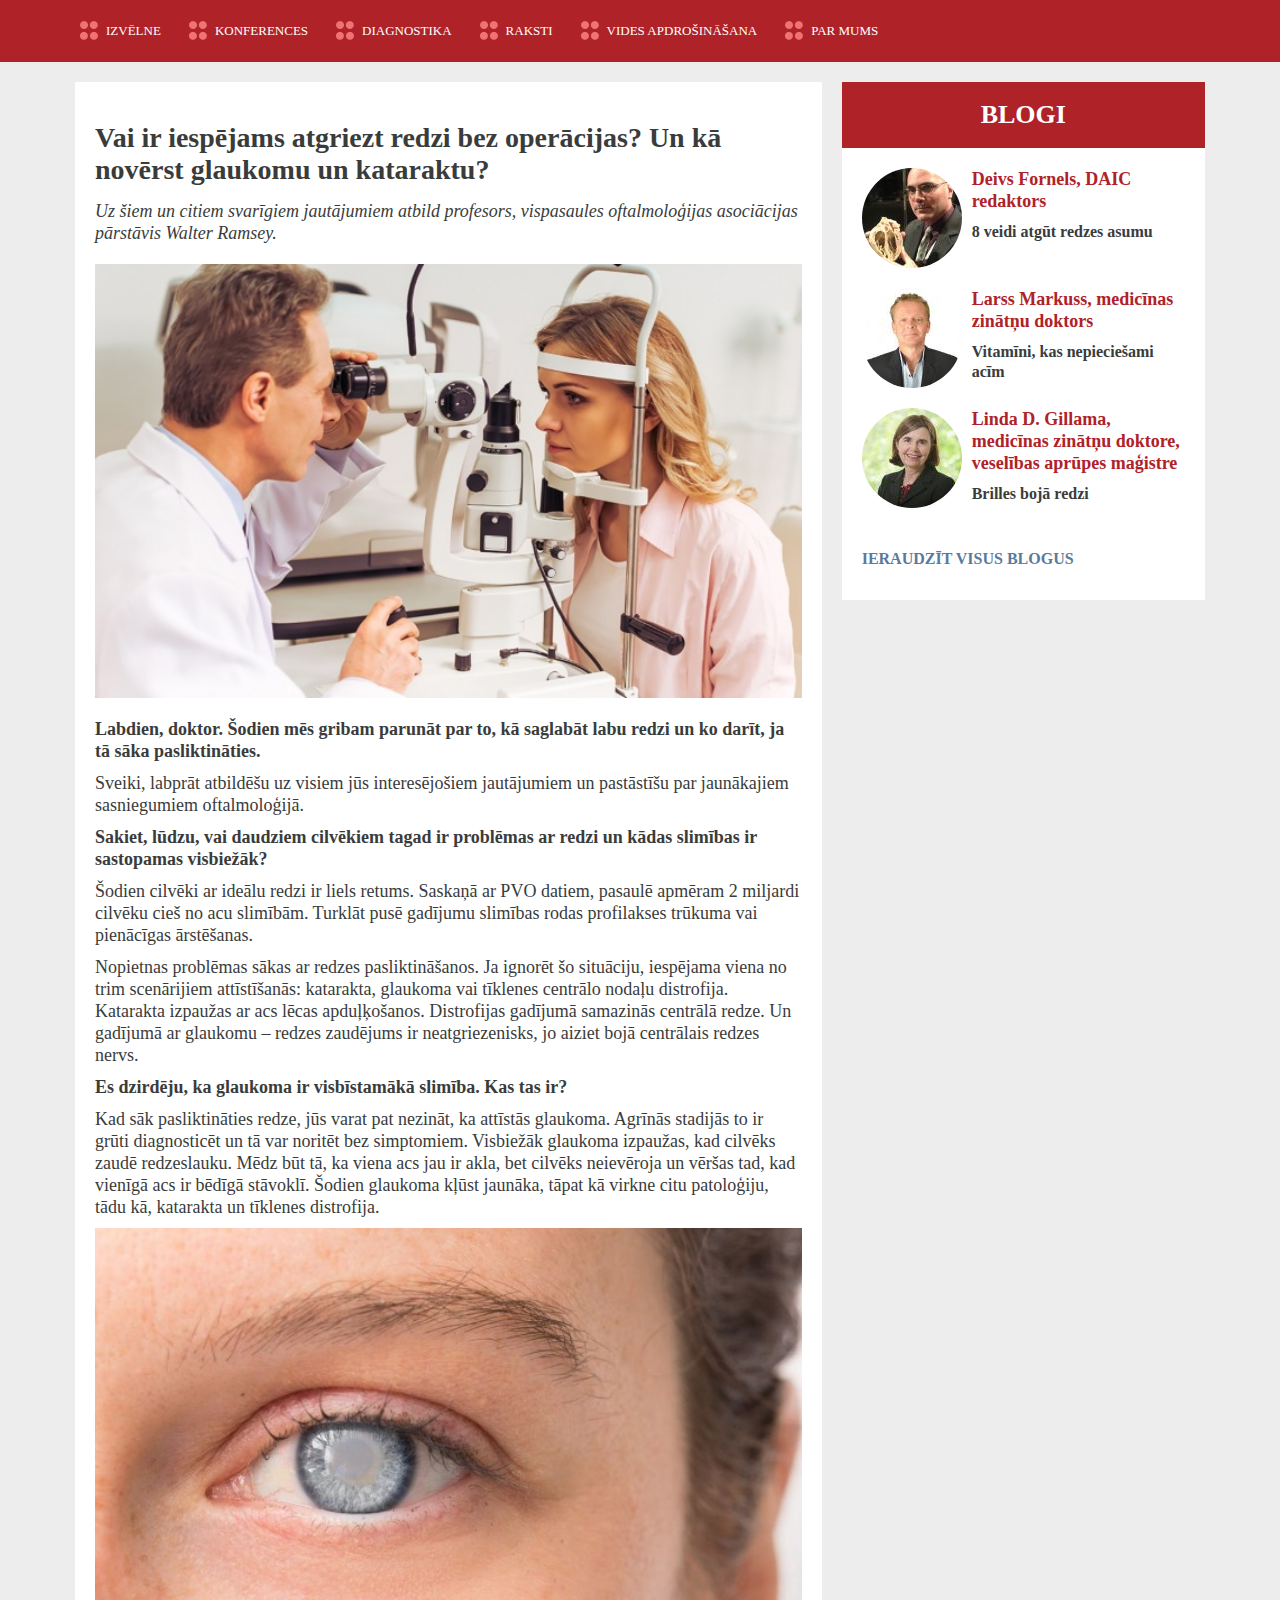
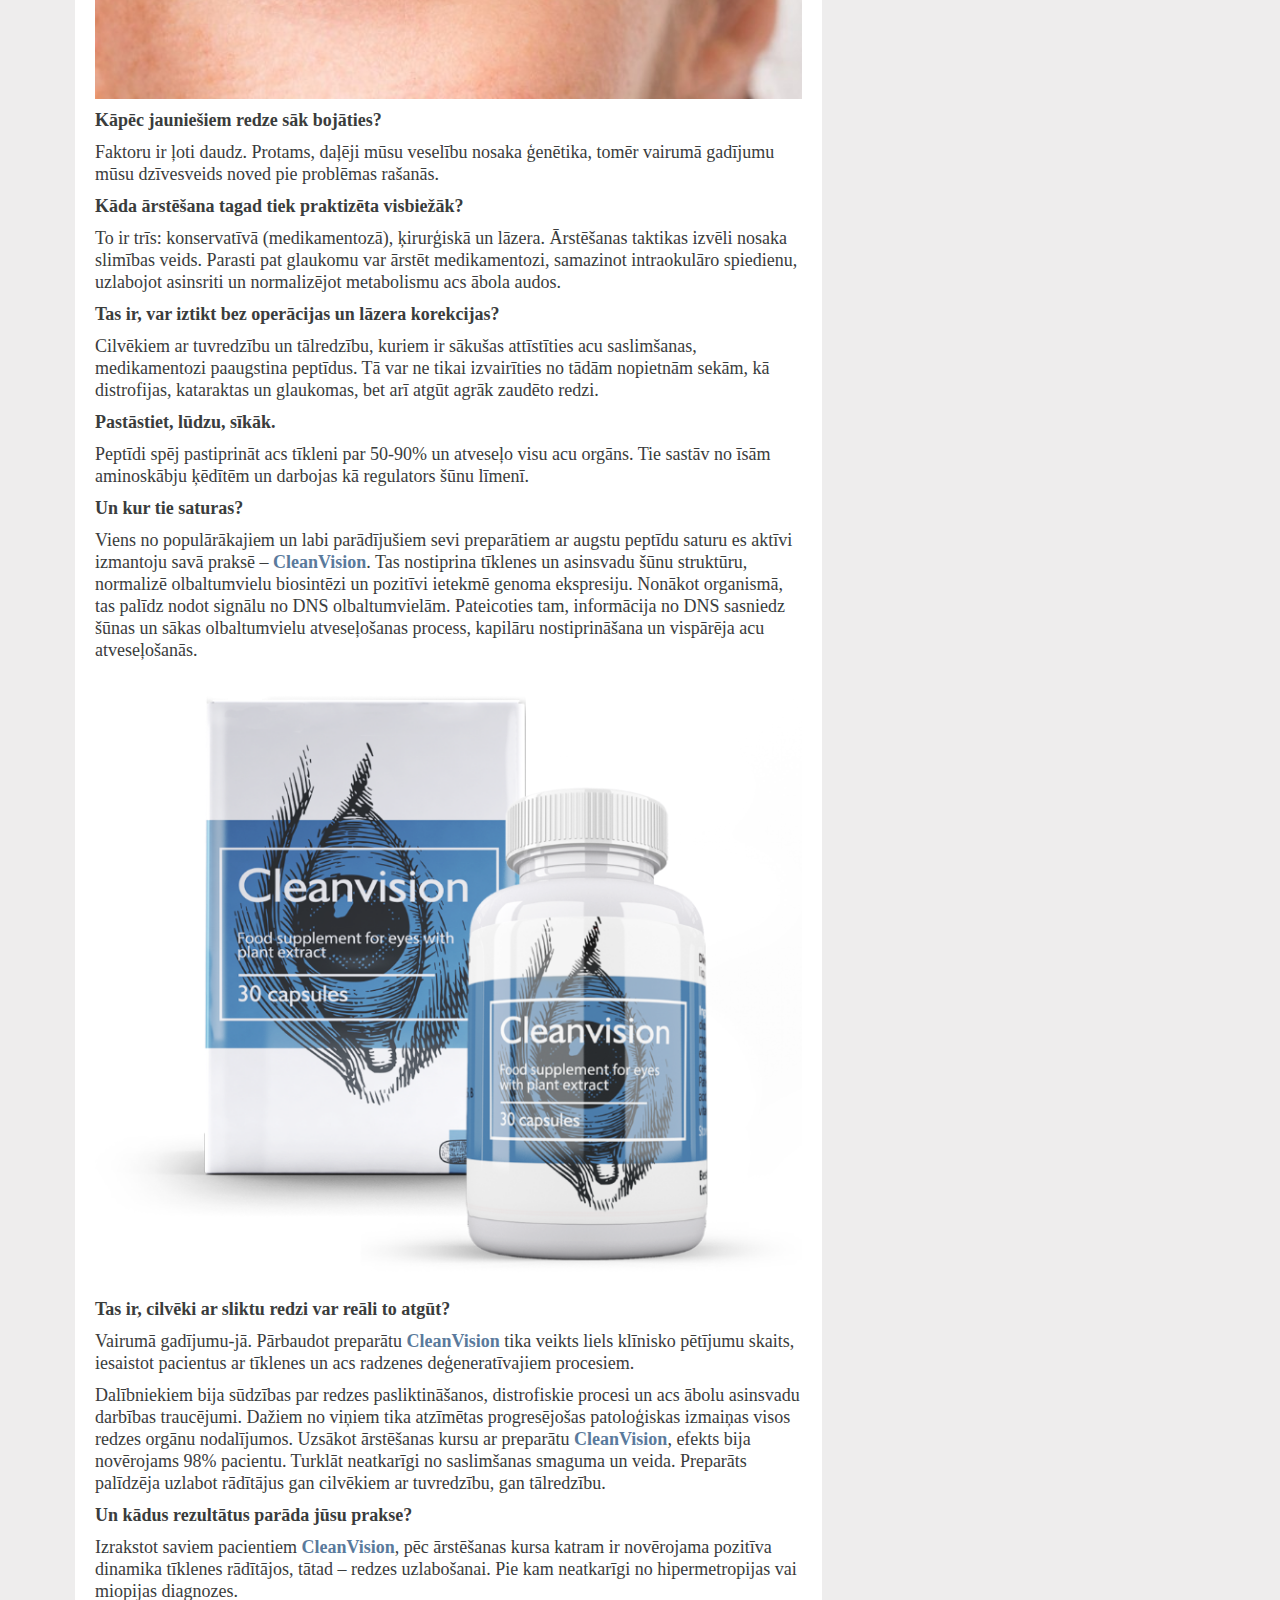
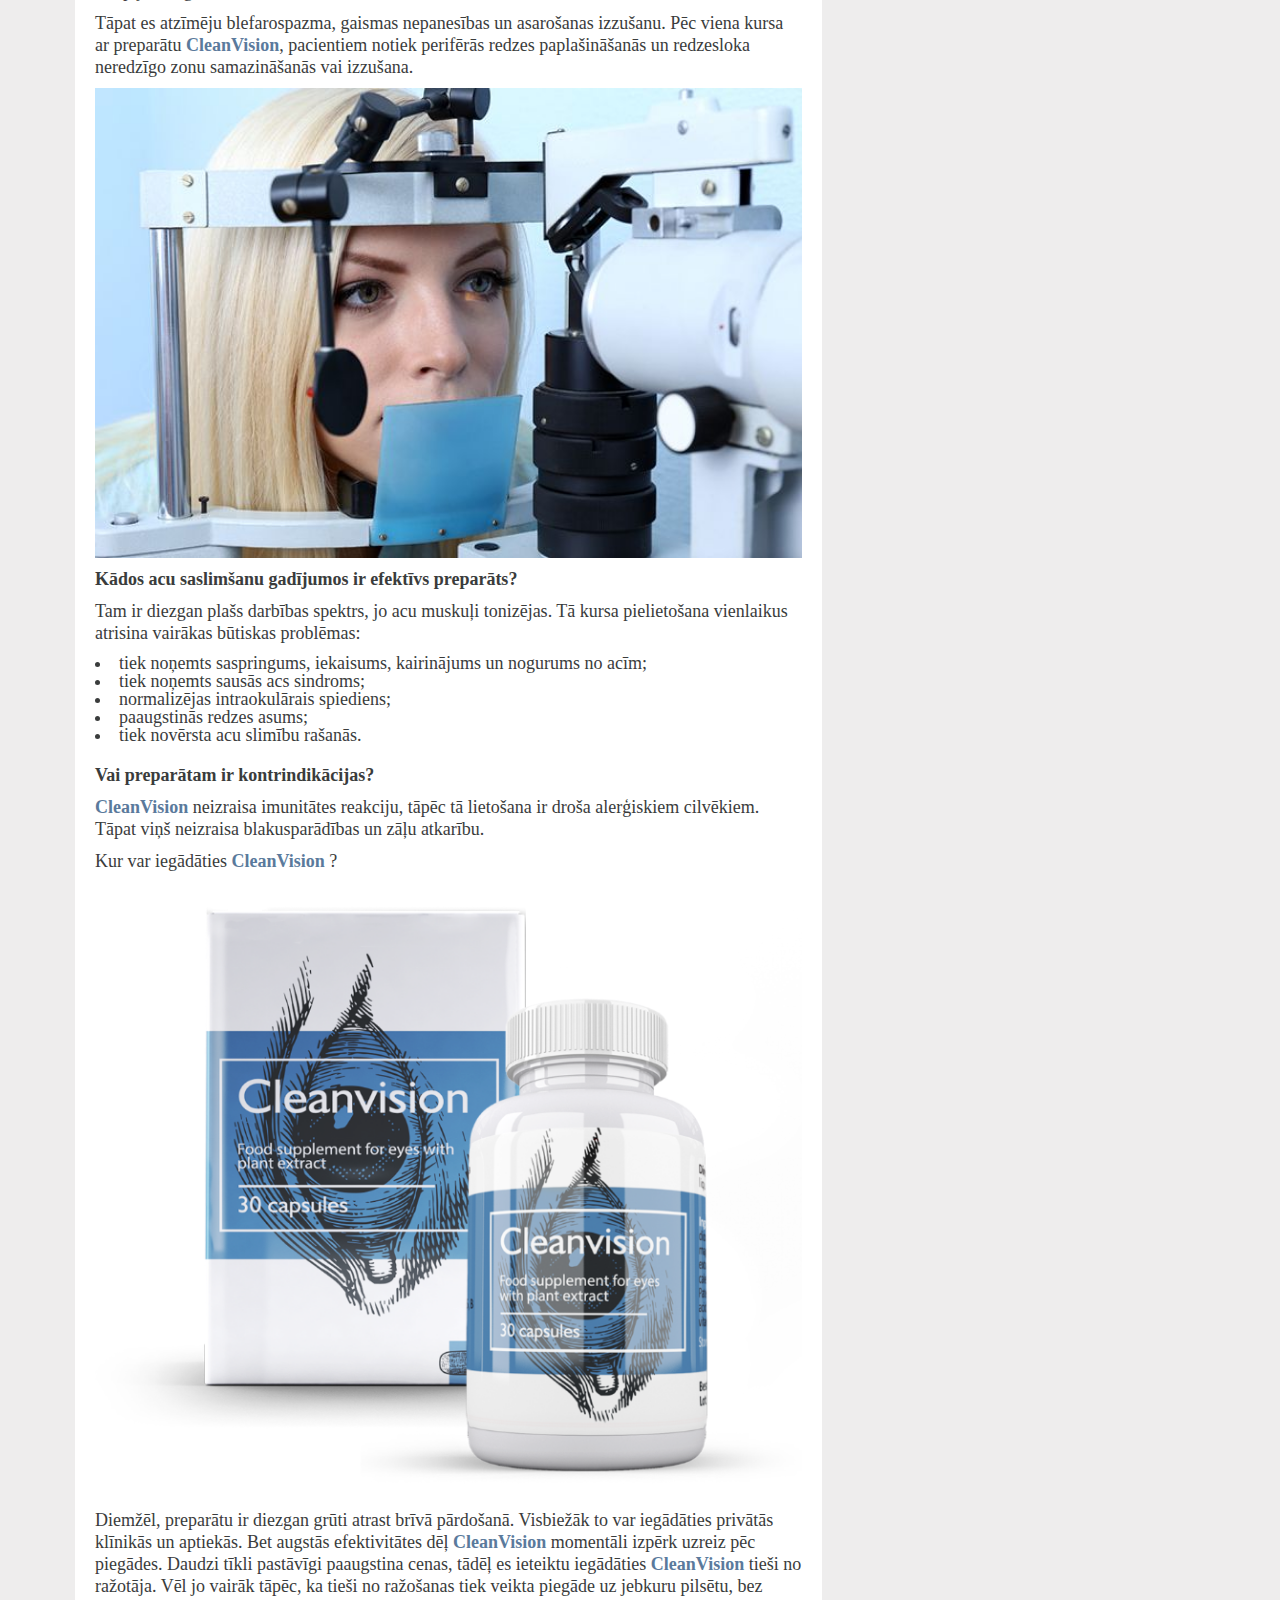
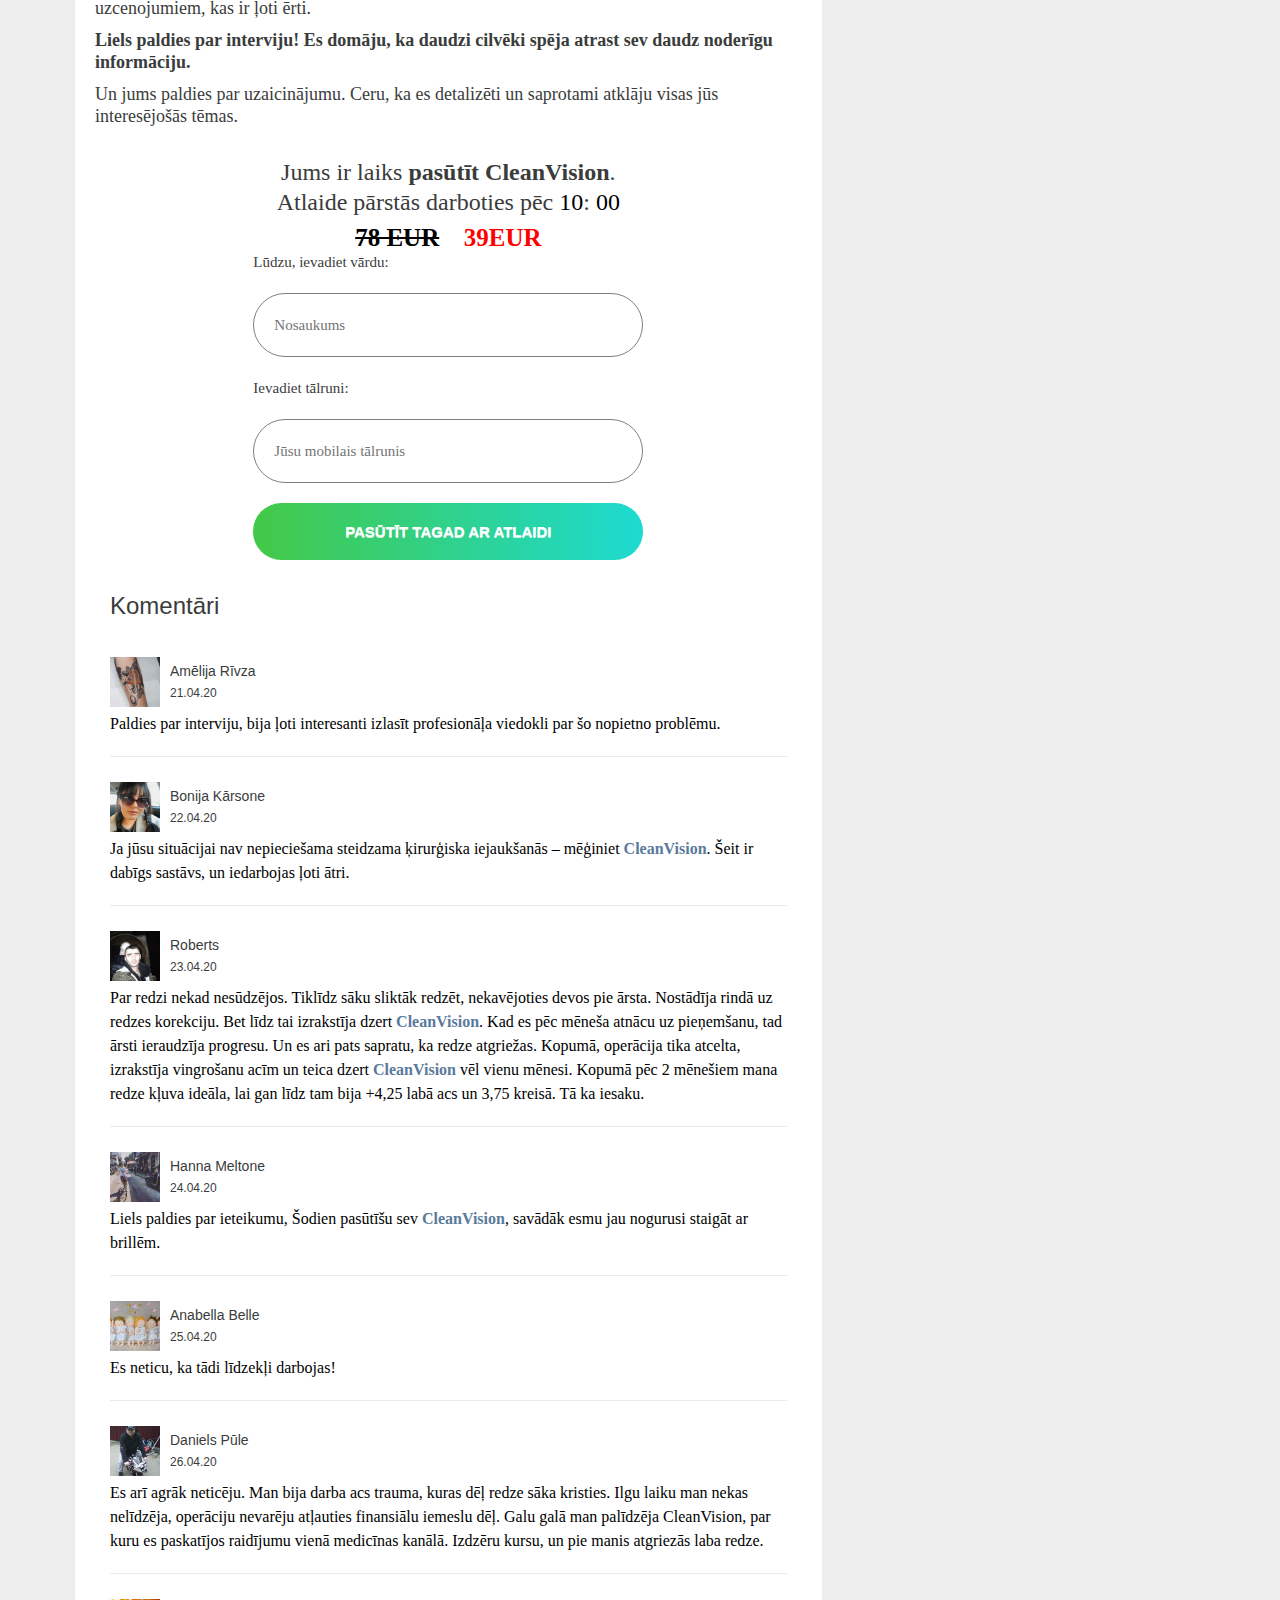
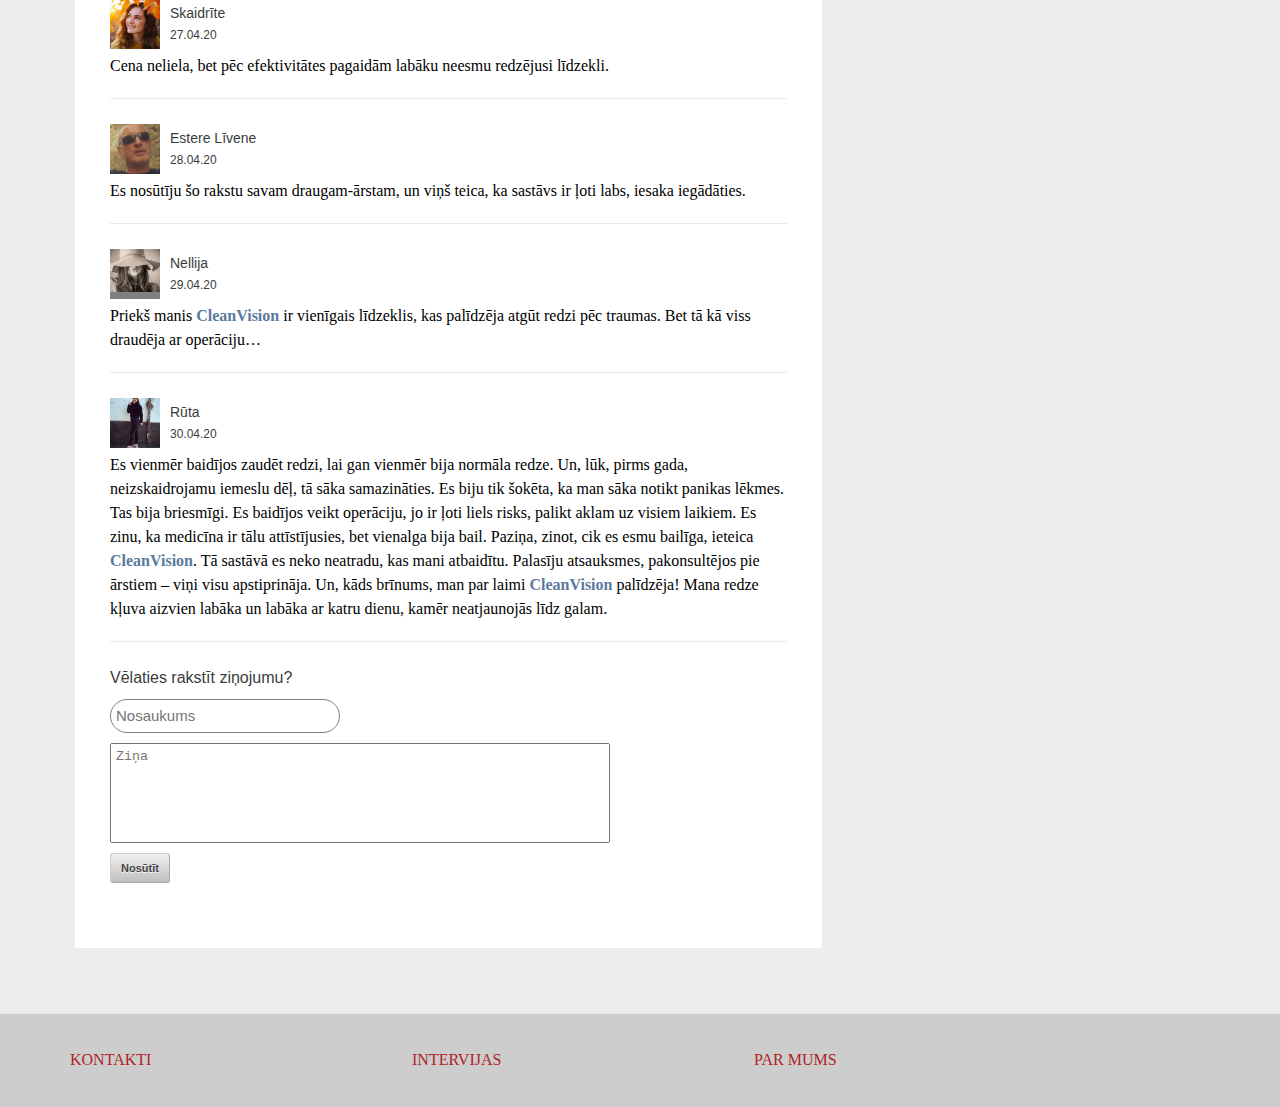
<file: index.html>
<html lang="en"><head>
  <meta http-equiv="Content-Type" content="text/html; charset=UTF-8">
  <meta name="viewport" content="width=device-width, initial-scale=1.0">
  <title class="lt6">Vai ir iespējams atgriezt redzi bez operācijas? Un kā novērst glaukomu un kataraktu?</title>
  <link type="text/css" rel="stylesheet" href="assets/style.css" media="all">
  <!-- INTH_SNIPPET_TOP -->

</head>

<body class="html not-front not-logged-in two-sidebars page-node page-node- page-node-80434 node-type-article">
<nav class="responsive-menus-sidr-processed">
  <div class="container">
    <div class="region region-header">
      <section class="block block-tb-megamenu clearfix" id="block-tb-megamenu-main-menu">
        <div class="tb-megamenu tb-megamenu-main-menu">
          <button class="btn btn-navbar tb-megamenu-button menuIstance-processed" type="button"><i class="fa fa-reorder"></i></button>
          <div class="nav-collapse always-show">
            <ul class="tb-megamenu-nav nav level-0 items-10">
              <li class="tb-megamenu-item level-1 mega dropdown">
                <a class="dropdown-toggle lt0" title="Imaging"><i class="channel-icon"></i>Izvēlne</a>
              </li>
              <li class="tb-megamenu-item level-1 mega dropdown">
                <a class="dropdown-toggle lt1" title="Cath Lab"><i class="channel-icon"></i>Konferences</a>
              </li>
              <li class="tb-megamenu-item level-1 mega dropdown">
                <a class="dropdown-toggle lt2" title="EP Lab"><i class="channel-icon"></i>Diagnostika</a>
              </li>
              <li class="tb-megamenu-item level-1 mega mega-align-left dropdown">
                <a class="dropdown-toggle lt3" title="Structural Heart"><i class="channel-icon"></i>Raksti</a>
              </li>
              <li class="tb-megamenu-item level-1 mega dropdown">
                <a class="dropdown-toggle lt4" title="Heart Failure"><i class="channel-icon"></i>Vides apdrošināšana</a>
              </li>
              <li class="tb-megamenu-item level-1 mega mega-align-right dropdown">
                <a class="dropdown-toggle lt5" title="Diagnostics"><i class="channel-icon"></i>Par mums</a>
              </li>
            </ul>
          </div>
        </div>
      </section><!-- /.block -->
    </div>
  </div>
</nav>
<div class="main-container container">
  <div class="row">
    <section class="col-xs-12 col-sm-12 col-md-7 col-lg-8">
      <div class="region region-content">
        <section class="block block-views clearfix" id="block-views-content-display-block">
          <div class="view view-content-display view-id-content_display view-display-id-block view-dom-id-e51851071c67d7953453940ceeabe3b5">
            <div class="view-content">
              <div class="views-row views-row-1 views-row-odd views-row-first views-row-last">
                <div class="views-field views-field-title">
                    <span class="field-content"></span>
                  <h1>  <span class="field-content lt6">Vai ir iespējams atgriezt redzi bez operācijas? Un kā novērst glaukomu un kataraktu?</span></h1>
                </div>
                <div class="views-field views-field-field-deck">
                  <div class="field-content">
                    <p class="lt7">Uz šiem un citiem svarīgiem jautājumiem atbild profesors, vispasaules oftalmoloģijas asociācijas pārstāvis Walter Ramsey.</p>
                  </div>
                </div>
              </div>
            </div>
          </div>
        </section><!-- /.block -->
        <section class="block block-system clearfix" id="block-system-main">
          <div about="/article/immigration-essential-filling-us-physician-demand" class="node node-article node-promoted clearfix" id="node-80434" typeof="sioc:Item foaf:Document">
              <span class="rdf-meta element-hidden" content="Immigration is Essential to Filling U.S. Physician Demand" property="dc:title"></span>
            <div class="content">
              <div class="field field-name-field-image field-type-image field-label-hidden">
                <div class="field-items">
                  <div class="field-item even" rel="og:image rdfs:seeAlso" resource=""><img alt="Foreign-trained doctors now make up one-third of cardiologists in the United States and help make up for the U.S. overall shortage of physicians. Pictured here is co-author of this article Mandeep R. Mehra, MBBS, MSc, FRCP, who is an example of the contribution international physicians have made in the U.S. He is medical director of the Brigham and Women’s Hospital Heart and Vascular Center." height="400" src="assets/img/img1.jpg" typeof="foaf:Image" width="586"></div>
                </div>
              </div>
              <div class="field field-name-body field-type-text-with-summary field-label-hidden">
                <div class="field-items">
                  <div class="field-item even" property="content:encoded">
                    <p><b class="lt8">Labdien, doktor. Šodien mēs gribam parunāt par to, kā saglabāt labu redzi un ko darīt, ja tā sāka pasliktināties.</b> </p>
                    <p class="lt9">Sveiki, labprāt atbildēšu uz visiem jūs interesējošiem jautājumiem un pastāstīšu par jaunākajiem sasniegumiem oftalmoloģijā.</p>
                    <p><b class="lt10">Sakiet, lūdzu, vai daudziem cilvēkiem tagad ir problēmas ar redzi un kādas slimības ir sastopamas visbiežāk?</b> </p>
                    <p class="lt11">Šodien cilvēki ar ideālu redzi ir liels retums. Saskaņā ar PVO datiem, pasaulē apmēram 2 miljardi cilvēku cieš no acu slimībām. Turklāt pusē gadījumu slimības rodas profilakses trūkuma vai pienācīgas ārstēšanas.</p>
                    <p class="lt12">Nopietnas problēmas sākas ar redzes pasliktināšanos. Ja ignorēt šo situāciju, iespējama viena no trim scenārijiem attīstīšanās: katarakta, glaukoma vai tīklenes centrālo nodaļu distrofija. Katarakta izpaužas ar acs lēcas apduļķošanos. Distrofijas gadījumā samazinās centrālā redze. Un gadījumā ar glaukomu – redzes zaudējums ir neatgriezenisks, jo aiziet bojā centrālais redzes nervs.</p>
                    <p><b class="lt13">Es dzirdēju, ka glaukoma ir visbīstamākā slimība. Kas tas ir?</b> </p>
                    <p class="lt14">Kad sāk pasliktināties redze, jūs varat pat nezināt, ka attīstās glaukoma. Agrīnās stadijās to ir grūti diagnosticēt un tā var noritēt bez simptomiem. Visbiežāk glaukoma izpaužas, kad cilvēks zaudē redzeslauku. Mēdz būt tā, ka viena acs jau ir akla, bet cilvēks neievēroja un vēršas tad, kad vienīgā acs ir bēdīgā stāvoklī. Šodien glaukoma kļūst jaunāka, tāpat kā virkne citu patoloģiju, tādu kā, katarakta un tīklenes distrofija.</p>
                    <p><img alt="" src="assets/img/img2.jpg"></p>
                    <p><b class="lt15">Kāpēc jauniešiem redze sāk bojāties?</b> </p>
                    <p class="lt16">Faktoru ir ļoti daudz. Protams, daļēji mūsu veselību nosaka ģenētika, tomēr vairumā gadījumu mūsu dzīvesveids noved pie problēmas rašanās.</p>
                    <p><b class="lt17">Kāda ārstēšana tagad tiek praktizēta visbiežāk?</b> </p>
                    <p class="lt18">To ir trīs: konservatīvā (medikamentozā), ķirurģiskā un lāzera. Ārstēšanas taktikas izvēli nosaka slimības veids. Parasti pat glaukomu var ārstēt medikamentozi, samazinot intraokulāro spiedienu, uzlabojot asinsriti un normalizējot metabolismu acs ābola audos.</p>
                    <p><b class="lt19">Tas ir, var iztikt bez operācijas un lāzera korekcijas?</b> </p>
                    <p class="lt20">Cilvēkiem ar tuvredzību un tālredzību, kuriem ir sākušas attīstīties acu saslimšanas, medikamentozi paaugstina peptīdus. Tā var ne tikai izvairīties no tādām nopietnām sekām, kā distrofijas, kataraktas un glaukomas, bet arī atgūt agrāk zaudēto redzi.</p>
                    <p><b class="lt21">Pastāstiet, lūdzu, sīkāk.</b> </p>
                    <p class="lt22">Peptīdi spēj pastiprināt acs tīkleni par 50-90% un atveseļo visu acu orgāns. Tie sastāv no īsām aminoskābju ķēdītēm un darbojas kā regulators šūnu līmenī.</p>
                    <p><b class="lt23">Un kur tie saturas?</b> </p>
                    <p class="lt24">Viens no populārākajiem un labi parādījušiem sevi preparātiem ar augstu peptīdu saturu es aktīvi izmantoju savā praksē – <a href="#abc">CleanVision</a>. Tas nostiprina tīklenes un asinsvadu šūnu struktūru, normalizē olbaltumvielu biosintēzi un pozitīvi ietekmē genoma ekspresiju. Nonākot organismā, tas palīdz nodot signālu no DNS olbaltumvielām. Pateicoties tam, informācija no DNS sasniedz šūnas un sākas olbaltumvielu atveseļošanas process, kapilāru nostiprināšana un vispārēja acu atveseļošanās.</p>
                    <p><img alt="" src="assets/img/product.png"></p>
                    <p><b class="lt25">Tas ir, cilvēki ar sliktu redzi var reāli to atgūt?</b> </p>
                    <p class="lt26">Vairumā gadījumu-jā. Pārbaudot preparātu <a href="#abc">CleanVision</a> tika veikts liels klīnisko pētījumu skaits, iesaistot pacientus ar tīklenes un acs radzenes deģeneratīvajiem procesiem.</p>
                    <p class="lt27">Dalībniekiem bija sūdzības par redzes pasliktināšanos, distrofiskie procesi un acs ābolu asinsvadu darbības traucējumi. Dažiem no viņiem tika atzīmētas progresējošas patoloģiskas izmaiņas visos redzes orgānu nodalījumos. Uzsākot ārstēšanas kursu ar preparātu <a href="#abc">CleanVision</a>, efekts bija novērojams 98% pacientu. Turklāt neatkarīgi no saslimšanas smaguma un veida. Preparāts palīdzēja uzlabot rādītājus gan cilvēkiem ar tuvredzību, gan tālredzību.</p>
                    <p><b class="lt28">Un kādus rezultātus parāda jūsu prakse?</b> </p>
                    <p class="lt29">Izrakstot saviem pacientiem <a href="#abc">CleanVision</a>, pēc ārstēšanas kursa katram ir novērojama pozitīva dinamika tīklenes rādītājos, tātad – redzes uzlabošanai. Pie kam neatkarīgi no hipermetropijas vai miopijas diagnozes.</p>
                    <p class="lt30">Tāpat es atzīmēju blefarospazma, gaismas nepanesības un asarošanas izzušanu. Pēc viena kursa ar preparātu <a href="#abc">CleanVision</a>, pacientiem notiek perifērās redzes paplašināšanās un redzesloka neredzīgo zonu samazināšanās vai izzušana.</p>
                    <p><img alt="" src="assets/img/img3.jpg"></p>
                    <p><b class="lt31">Kādos acu saslimšanu gadījumos ir efektīvs preparāts?</b> </p>
                    <p class="lt32">Tam ir diezgan plašs darbības spektrs, jo acu muskuļi tonizējas. Tā kursa pielietošana vienlaikus atrisina vairākas būtiskas problēmas:</p>
                    <ul>
                      <li class="lt33">tiek noņemts saspringums, iekaisums, kairinājums un nogurums no acīm;</li>
                      <li class="lt34">tiek noņemts sausās acs sindroms;</li>
                      <li class="lt35">normalizējas intraokulārais spiediens;</li>
                      <li class="lt36">paaugstinās redzes asums;</li>
                      <li class="lt37">tiek novērsta acu slimību rašanās.</li>
                    </ul>
                    <p><b class="lt38">Vai preparātam ir kontrindikācijas?</b> </p>
                    <p class="lt39"><a href="#abc">CleanVision</a> neizraisa imunitātes reakciju, tāpēc tā lietošana ir droša alerģiskiem cilvēkiem. Tāpat viņš neizraisa blakusparādības un zāļu atkarību.</p>
                    <p class="lt40">Kur var iegādāties <a href="#abc">CleanVision</a> ?</p>
                    <p><img alt="" src="assets/img/product.png"></p>
                    <p class="lt41">Diemžēl, preparātu ir diezgan grūti atrast brīvā pārdošanā. Visbiežāk to var iegādāties privātās klīnikās un aptiekās. Bet augstās efektivitātes dēļ <a href="#abc">CleanVision</a> momentāli izpērk uzreiz pēc piegādes. Daudzi tīkli pastāvīgi paaugstina cenas, tādēļ es ieteiktu iegādāties <a href="#abc">CleanVision</a> tieši no ražotāja. Vēl jo vairāk tāpēc, ka tieši no ražošanas tiek veikta piegāde uz jebkuru pilsētu, bez uzcenojumiem, kas ir ļoti ērti.</p>
                    <p><b class="lt42">Liels paldies par interviju! Es domāju, ka daudzi cilvēki spēja atrast sev daudz noderīgu informāciju.</b> </p>
                    <p class="lt43">Un jums paldies par uzaicinājumu. Ceru, ka es detalizēti un saprotami atklāju visas jūs interesējošās tēmas.</p>
                    <form  class=" orderForm  order-form class_order_form cpa__order_form " method="post">
                      <h2 class="lt44" id="abc">Jums ir laiks <b>pasūtīt CleanVision</b>. Atlaide pārstās darboties pēc <span class="counter-minutes">09</span>: <span class="counter-seconds">47</span></h2>
                        <div class="pr" style="display: inline-block">  <span class="price_old" style="color: black; text-decoration: line-through; font-weight: bold;font-size: 25px;">78 EUR</span> <span class="price_main" style="color: red;font-weight: bold;font-size: 25px;margin-left: 20px">39EUR</span></div>
                   
                      <p class="lt49">Lūdzu, ievadiet vārdu:</p><input placeholder="Nosaukums" type="text" required  name="name">
                      <p class="lt50">Ievadiet tālruni:</p><input placeholder="Jūsu mobilais tālrunis" type="text"  onkeyup="this.value=this.value.replace(/\s/,'')" minlength="5" required name="phone"><button class="order-formBtn lt51">Pasūtīt tagad ar atlaidi</button>
                        
                    </form>
                    <div class="commits">
                      <div class="commits__title lt52">Komentāri</div>
                      <div class="commits__item">
                        <div class="commits__head">
                          <div class="commits__face"><img alt="" src="assets/img/face1.jpg"></div>
                          <div class="commits__info">
                            <div class="commits__name lt53">Amēlija Rīvza</div>
                            <div class="commits__date lt54">
                              21.04.20
                            </div>
                          </div>
                        </div>
                        <div class="commits__body">
                          <div class="commits__description lt55">Paldies par interviju, bija ļoti interesanti izlasīt profesionāļa viedokli par šo nopietno problēmu.</div>
                        </div>
                      </div>
                      <div class="commits__item">
                        <div class="commits__head">
                          <div class="commits__face"><img alt="" src="assets/img/face2.jpg"></div>
                          <div class="commits__info">
                            <div class="commits__name lt56">Bonija Kārsone</div>
                            <div class="commits__date lt57">
                              22.04.20
                            </div>
                          </div>
                        </div>
                        <div class="commits__body">
                          <div class="commits__description lt58">Ja jūsu situācijai nav nepieciešama steidzama ķirurģiska iejaukšanās – mēģiniet <a href="#abc">CleanVision</a>. Šeit ir dabīgs sastāvs, un iedarbojas ļoti ātri.</div>
                        </div>
                      </div>
                      <div class="commits__item">
                        <div class="commits__head">
                          <div class="commits__face"><img alt="" src="assets/img/face3.jpg"></div>
                          <div class="commits__info">
                            <div class="commits__name lt59">Roberts</div>
                            <div class="commits__date lt60">
                              23.04.20
                            </div>
                          </div>
                        </div>
                        <div class="commits__body">
                          <div class="commits__description lt61">Par redzi nekad nesūdzējos. Tiklīdz sāku sliktāk redzēt, nekavējoties devos pie ārsta. Nostādīja rindā uz redzes korekciju. Bet līdz tai izrakstīja dzert <a href="#abc">CleanVision</a>. Kad es pēc mēneša atnācu uz pieņemšanu, tad ārsti ieraudzīja progresu. Un es ari pats sapratu, ka redze atgriežas. Kopumā, operācija tika atcelta, izrakstīja vingrošanu acīm un teica dzert <a href="#abc">CleanVision</a> vēl vienu mēnesi. Kopumā pēc 2 mēnešiem mana redze kļuva ideāla, lai gan līdz tam bija +4,25 labā acs un 3,75 kreisā. Tā ka iesaku.</div>
                        </div>
                      </div>
                      <div class="commits__item">
                        <div class="commits__head">
                          <div class="commits__face"><img alt="" src="assets/img/face4.jpg"></div>
                          <div class="commits__info">
                            <div class="commits__name lt62">Hanna Meltone</div>
                            <div class="commits__date lt63">
                              24.04.20
                            </div>
                          </div>
                        </div>
                        <div class="commits__body">
                          <div class="commits__description lt64">Liels paldies par ieteikumu, Šodien pasūtīšu sev <a href="#abc">CleanVision</a>, savādāk esmu jau nogurusi staigāt ar brillēm.</div>
                        </div>
                      </div>
                      <div class="commits__item">
                        <div class="commits__head">
                          <div class="commits__face"><img alt="" src="assets/img/face5.jpg"></div>
                          <div class="commits__info">
                            <div class="commits__name lt65">Anabella Belle</div>
                            <div class="commits__date lt66">
                              25.04.20
                            </div>
                          </div>
                        </div>
                        <div class="commits__body">
                          <div class="commits__description lt67">Es neticu, ka tādi līdzekļi darbojas!</div>
                        </div>
                      </div>
                      <div class="commits__item">
                        <div class="commits__head">
                          <div class="commits__face"><img alt="" src="assets/img/face6.jpg"></div>
                          <div class="commits__info">
                            <div class="commits__name lt68">Daniels Pūle</div>
                            <div class="commits__date lt69">
                              26.04.20
                            </div>
                          </div>
                        </div>
                        <div class="commits__body">
                          <div class="commits__description lt70">Es arī agrāk neticēju. Man bija darba acs trauma, kuras dēļ redze sāka kristies. Ilgu laiku man nekas nelīdzēja, operāciju nevarēju atļauties finansiālu iemeslu dēļ. Galu galā man palīdzēja CleanVision, par kuru es paskatījos raidījumu vienā medicīnas kanālā. Izdzēru kursu, un pie manis atgriezās laba redze.</div>
                        </div>
                      </div>
                      <div class="commits__item">
                        <div class="commits__head">
                          <div class="commits__face"><img alt="" src="assets/img/face7.jpg"></div>
                          <div class="commits__info">
                            <div class="commits__name lt71">Skaidrīte</div>
                            <div class="commits__date lt72">
                              27.04.20
                            </div>
                          </div>
                        </div>
                        <div class="commits__body">
                          <div class="commits__description lt73">Cena neliela, bet pēc efektivitātes pagaidām labāku neesmu redzējusi līdzekli.</div>
                        </div>
                      </div>
                      <div class="commits__item">
                        <div class="commits__head">
                          <div class="commits__face"><img alt="" src="assets/img/face8.jpg"></div>
                          <div class="commits__info">
                            <div class="commits__name lt74">Estere Līvene</div>
                            <div class="commits__date lt75">
                              28.04.20
                            </div>
                          </div>
                        </div>
                        <div class="commits__body">
                          <div class="commits__description lt76">Es nosūtīju šo rakstu savam draugam-ārstam, un viņš teica, ka sastāvs ir ļoti labs, iesaka iegādāties.</div>
                        </div>
                      </div>
                      <div class="commits__item">
                        <div class="commits__head">
                          <div class="commits__face"><img alt="" src="assets/img/face9.jpg"></div>
                          <div class="commits__info">
                            <div class="commits__name lt77">Nellija</div>
                            <div class="commits__date lt78">
                              29.04.20
                            </div>
                          </div>
                        </div>
                        <div class="commits__body">
                          <div class="commits__description lt79">Priekš manis <a href="#abc">CleanVision</a> ir vienīgais līdzeklis, kas palīdzēja atgūt redzi pēc traumas. Bet tā kā viss draudēja ar operāciju…</div>
                        </div>
                      </div>
                      <div class="commits__item">
                        <div class="commits__head">
                          <div class="commits__face"><img alt="" src="assets/img/face10.jpg"></div>
                          <div class="commits__info">
                            <div class="commits__name lt80">Rūta</div>
                            <div class="commits__date lt81">
                              30.04.20
                            </div>
                          </div>
                        </div>
                        <div class="commits__body">
                          <div class="commits__description lt82">Es vienmēr baidījos zaudēt redzi, lai gan vienmēr bija normāla redze. Un, lūk, pirms gada, neizskaidrojamu iemeslu dēļ, tā sāka samazināties. Es biju tik šokēta, ka man sāka notikt panikas lēkmes. Tas bija briesmīgi. Es baidījos veikt operāciju, jo ir ļoti liels risks, palikt aklam uz visiem laikiem. Es zinu, ka medicīna ir tālu attīstījusies, bet vienalga bija bail. Paziņa, zinot, cik es esmu bailīga, ieteica <a href="#abc">CleanVision</a>. Tā sastāvā es neko neatradu, kas mani atbaidītu. Palasīju atsauksmes, pakonsultējos pie ārstiem – viņi visu apstiprināja. Un, kāds brīnums, man par laimi <a href="#abc">CleanVision</a> palīdzēja! Mana redze kļuva aizvien labāka un labāka ar katru dienu, kamēr neatjaunojās līdz galam.</div>
                        </div>
                      </div>
                      <div class="commits__item">
                        <div class="commits__add">
                          <div class="commits__add-title lt83">Vēlaties rakstīt ziņojumu?</div>
                          <div class="commits__add-box">
                            <input class="commits__field-name" id="myName" placeholder="Nosaukums" type="text">
                            <textarea class="commits__field-message" id="myMessage" placeholder="Ziņa"></textarea><button class="commits__add-btn lt84" id="mySend">Nosūtīt</button>
                          </div>
                        </div>
                      </div>
                    </div>
                    <script>
                    window.onload = function () {var $date = document.getElementsByClassName('commits__date'),$name = document.getElementById('myName'),$message = document.getElementById('myMessage'),$send = document.getElementById('mySend'),/*айдишник вешаем на дату поста*/$post = document.getElementById('post');addDate();/*проверка на заполненность полей*/mySend.onclick = function () {if ($name.value == 0 || $name.value == "") {$name.classList.add('error')} else {$name.classList.remove('error')if ($message.value == 0 || $message.value == "") {$message.classList.add('error')} else {$message.classList.remove('error')sendMessage();}}}/*добавление даты*/function addDate() {/*пробегаемся по всем классам и устанавливаем время*/for (var i = $date.length - 1; i >= 0; i--) {var d = new Date();d.setDate(d.getDate() - (($date.length - 1) - i));$date[i].innerHTML = formatDate(d);if ($post) {$post.innerHTML = formatDate(d);}}}/*форматируем дату*/function formatDate(date) {var dd = date.getDate();if (dd< 10) dd = '0' + dd;var mm = date.getMonth() + 1;if (mm< 10) mm = '0' + mm;var yy = date.getFullYear() % 100;if (yy< 10) yy = '0' + yy;return dd + '.' + mm + '.' + yy;}/*проверяем писал ли пользователь комментарий*/if (localStorage.getItem('commit') == 6) {var $item = document.getElementsByClassName('commits__item');$item[$item.length - 1].classList.add('hide');$item[$item.length - 2].insertAdjacentHTML('afterend','<div class="commits__item"><div class="commits__head"><div class="commits__face"><\/div><div class="commits__info"><div class="commits__name">' + localStorage.getItem('$name') +'<\/div><div class="commits__date"><\/div><\/div><\/div><div class="commits__body"><div class="commits__description">' + localStorage.getItem('$message') +'<\/div><\/div><div class="commits__success">Ваш комментарии проходит модерацию<\/div><\/div>');addDate();}/*вставляем новый комментарий*/function sendMessage() {var $item = document.getElementsByClassName('commits__item');$item[$item.length - 2].insertAdjacentHTML('afterend','<div class="commits__item"><div class="commits__head"><div class="commits__face"><\/div><div class="commits__info"><div class="commits__name">' + $name.value +'<\/div><div class="commits__date"><\/div><\/div><\/div><div class="commits__body"><div class="commits__description">' + $message.value +'<\/div><\/div><div class="commits__success">Ваш комментарии проходит модерацию<\/div><\/div>');addDate();$item[$item.length - 1].classList.add('hide');localStorage.$name = $name.value;localStorage.$message = $message.value;/*нужно постоянно менять число и на 116 строке тоже самое*/localStorage.commit = 6;}}
                    </script>
                  </div>
                </div>
              </div>
            </div>
          </div>
        </section><!-- /.block -->
      </div>
    </section>
    <aside class="col-xs-12 col-sm-12 col-md-5 col-lg-4" role="complementary" style="margin-top: 20px">
      <div class="region region-sidebar-second">
        <!-- /.block --><!-- /.block --><!-- /.block -->
        <section class="block block-views clearfix" id="block-views-issues-block"></section><!-- /.block --><!-- /.block --><!-- /.block --><!-- /.block -->
        <section class="block block-views clearfix" id="block-views-blogs-block-1">
          <h2 class="block-title lt85">BLOGI</h2>
          <div class="view view-blogs view-id-blogs view-display-id-block_1 view-dom-id-1a253ae42d6f69af3049870840397c36">
            <div class="view-content">
              <div class="views-row views-row-1 views-row-odd views-row-first">
                <div class="views-field views-field-field-image">
                  <div class="field-content">
                    <a><img alt="" height="100" src="assets/img/resized%20Dave%20with%20Heart%202.jpg" typeof="foaf:Image" width="100"></a>
                  </div>
                </div>
                <div class="views-field views-field-title-1">
                    <span class="field-content lt86">Deivs Fornels, DAIC redaktors</span>
                </div>
                <div class="views-field views-field-title">
                    <span class="field-content"><a class="lt87">8 veidi atgūt redzes asumu</a></span>
                </div>
              </div>
              <div class="views-row views-row-2 views-row-even">
                <div class="views-field views-field-field-image">
                  <div class="field-content">
                    <a><img alt="Lars Thording, Ph.D., has a background in academia, consulting and the medical industry technology. " height="100" src="assets/img/Lars-Thording%20copy.jpg" typeof="foaf:Image" width="100"></a>
                  </div>
                </div>
                <div class="views-field views-field-title-1">
                    <span class="field-content lt88">Larss Markuss, medicīnas zinātņu doktors</span>
                </div>
                <div class="views-field views-field-title">
                    <span class="field-content"><a class="lt89">Vitamīni, kas nepieciešami acīm</a></span>
                </div>
              </div>
              <div class="views-row views-row-3 views-row-odd views-row-last">
                <div class="views-field views-field-field-image">
                  <div class="field-content">
                    <a><img alt="Linda Gillam, MD, Atlantic Health" height="100" src="assets/img/Linda Gillam.jpg" typeof="foaf:Image" width="100"></a>
                  </div>
                </div>
                <div class="views-field views-field-title-1">
                    <span class="field-content lt90">Linda D. Gillama, medicīnas zinātņu doktore, veselības aprūpes maģistre</span>
                </div>
                <div class="views-field views-field-title">
                    <span class="field-content"><a class="lt91">Brilles bojā redzi</a></span>
                </div>
              </div>
            </div>
            <div class="view-footer">
              <p><a class="read-more all-blogs lt92">Ieraudzīt visus blogus</a></p>
            </div>
          </div><!-- /.block --><!-- /.block --><!-- /.block -->
          <section class="block block-kmsuite clearfix" id="block-kmsuite-km-term-injection">
            <h2 class="block-title lt93">Zināšanu Marketing Term Injection</h2>
            <div class="topicID lt94">Cardiovascular Business,Cardiovascular Education,Cath Lab</div><input class="topicID" id="topicID" type="hidden" value="Cardiovascular Business,Cardiovascular Education,Cath Lab">
          </section><!-- /.block --><!-- /.block -->
          <section class="block block-olytics clearfix" id="block-olytics-olytics-fire-injection"></section><!-- /.block -->
        </section>
      </div>
    </aside><!-- /#sidebar-second -->
  </div>
</div>
<footer class="footer">
  <div class="container">
    <div class="region region-footer">
      <section class="block block-block clearfix" id="block-block-2">
        <div>
          <div class="footer-box">
            <div class="footer-header lt95">Kontakti</div>
          </div>
          <div class="footer-box">
            <div class="footer-header lt96">Intervijas</div>
          </div>
          <div class="footer-box">
            <div class="footer-header lt97">Par mums</div>
          </div>
        </div>
      </section>
    </div>
  </div>
</footer>
    
<script>
(function(min, sec) {var date = new Date(),tenMin = new Date(date.getFullYear(),date.getMonth(),date.getDate(),date.getHours(),10,0,),startSec = tenMin.getSeconds();min[0].textContent = zero(tenMin.getMinutes());sec[0].textContent = zero(tenMin.getSeconds());var count = setInterval(function() {startSec += 1;var liveDate = new Date (tenMin.getFullYear(),tenMin.getMonth(),tenMin.getDate(),tenMin.getHours(),tenMin.getMinutes(),tenMin.getSeconds() - startSec);min[0].textContent = zero(liveDate.getMinutes());sec[0].textContent = zero(liveDate.getSeconds());if (parseInt(min[0].textContent) == 0 & parseInt(sec[0].textContent) == 0 ) {clearInterval(count);}}, 1000);function zero(num) {return num.toString().length === 1 ? '0' + num : num;}})(document.getElementsByClassName('counter-minutes'),document.getElementsByClassName('counter-seconds'))
</script>


<script>
(function(min, sec) {var date = new Date(),tenMin = new Date(date.getFullYear(),date.getMonth(),date.getDate(),date.getHours(),10,0,),startSec = tenMin.getSeconds();min[0].textContent = zero(tenMin.getMinutes());sec[0].textContent = zero(tenMin.getSeconds());var count = setInterval(function() {startSec += 1;var liveDate = new Date (tenMin.getFullYear(),tenMin.getMonth(),tenMin.getDate(),tenMin.getHours(),tenMin.getMinutes(),tenMin.getSeconds() - startSec);min[0].textContent = zero(liveDate.getMinutes());sec[0].textContent = zero(liveDate.getSeconds());if (parseInt(min[0].textContent) == 0 & parseInt(sec[0].textContent) == 0 ) {clearInterval(count);}}, 1000);function zero(num) {return num.toString().length === 1 ? '0' + num : num;}})(document.getElementsByClassName('counter-minutes'),document.getElementsByClassName('counter-seconds'))
</script>


 <script>console.clear()</script><script src="https://snippet.infothroat.com/dist/api/lead.min.js"></script>
<script>
    drlead.init({
        params: {
            token: "ZTKYZDBKOTITMWJLNS00YJZHLWE2YTITNMUYMTLKMGEYMJQX", // required
            stream_code: "4ucei", // required
            thanks_page: "thanks/index.html"
        },
        subs: {
            sub1: drlead.queryGet("sub1"),
            sub2: drlead.queryGet("sub2"),
            sub3: drlead.queryGet("sub3"),
            sub4: drlead.queryGet("sub4"),
            sub5: drlead.queryGet("sub5")
        },
        callback: function (error, response) {

        },
        before: function () {
            // before request done
        }
    });
</script></body></html>
</file>
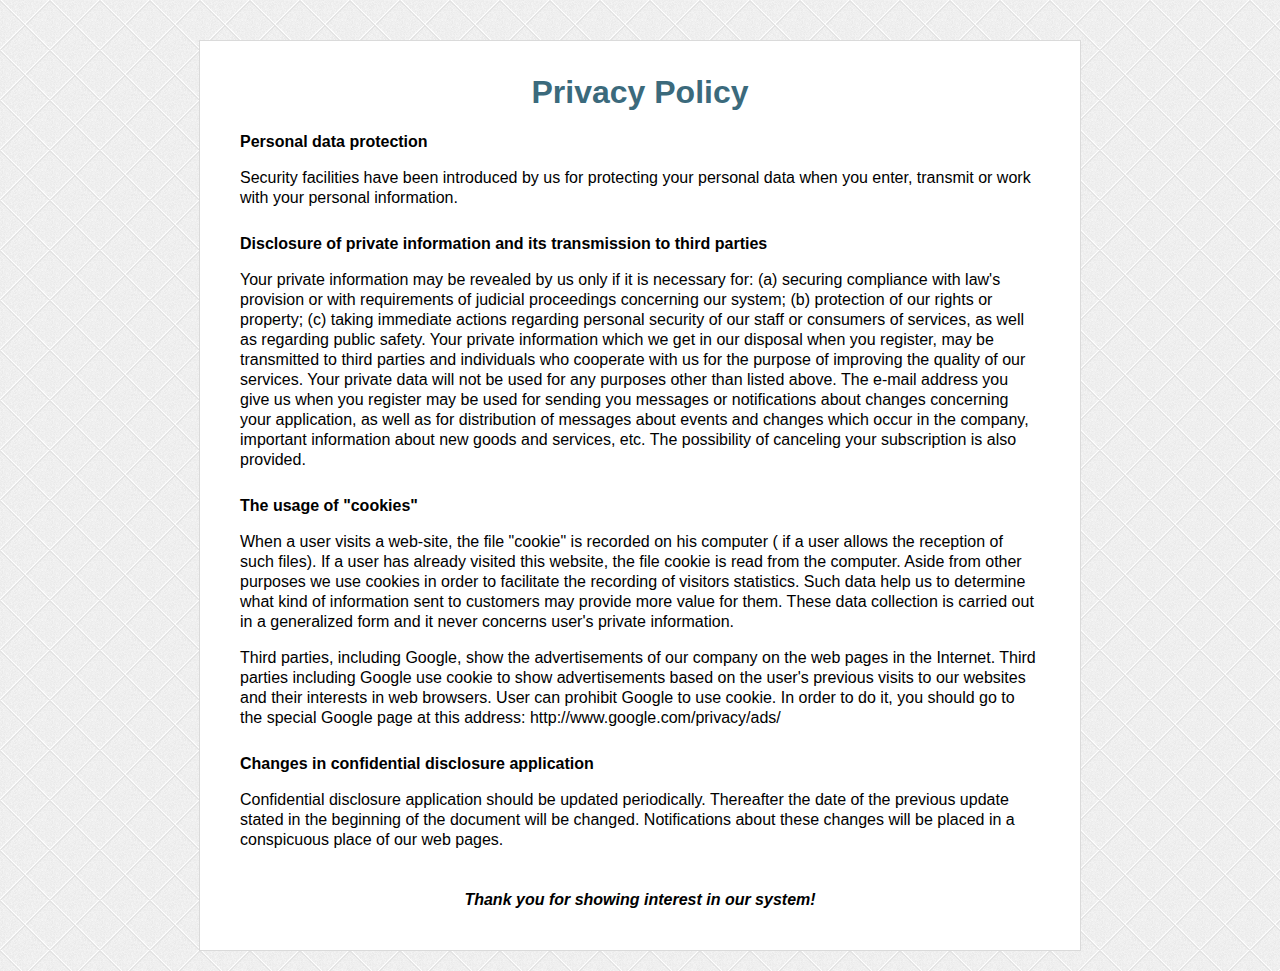
<file: assets/politica.html>
<!-- saved from url=(0036)http://my.size-maxi.com/politic.html -->
<html lang="ru"><head><meta http-equiv="Content-Type" content="text/html; charset=UTF-8">
	
	<title>Privacy Policy</title>
</head>
<body>
	<footer class="block_more_info">
		<style scoped="">
body, html{
	min-height: 100%;
	margin:0px;
	padding: 0px;
	background: url('[data-uri]');
}
body{
	padding-top: 40px;
}
.block_more_info{
	width: 800px;
	margin: 0px auto 20px;
	background: #fff;
	font-family: Arial;
	padding: 20px 40px 40px 40px;
	border: 1px solid #DADADA;
	line-height: 20px;
}
.block_more_info h1{
	color: #3B6A7C;
	margin-bottom: 30px;
	text-align: center;
}
.s1{
	font-style: italic;
	text-align: center;
	margin: 40px 0 0 0;
	font-weight: bold;
}
h2{
	font-size: 16px;
	margin-top: 26px;
}
		</style>
		<h1>Privacy Policy</h1>

		<h2>Personal data protection </h2>
		<p>Security facilities have been introduced by us for protecting your personal data when you enter, transmit or work with your personal information. </p>

		<h2>Disclosure of private information and its transmission to third parties</h2>
		<p>Your private information may be revealed by us only if it is necessary for: (a)  securing compliance with law's provision or with requirements of judicial proceedings concerning our system; (b) protection of our rights or property; (c) taking immediate actions regarding personal security of our staff or consumers of services, as well as regarding public safety. Your private information which we get in our disposal when you register, may be transmitted to third parties and individuals who cooperate with us for the purpose of improving the quality of our services. Your private data will not be used for any purposes other than listed above. The e-mail address you give us when you register may be used for sending you messages or notifications about changes concerning your application, as well as for distribution of messages about events and changes which occur in the company, important information about new goods and services, etc. The possibility of canceling your subscription is also provided. </p>
		<h2>The usage of "cookies"</h2>
		<p>When a user visits a web-site, the file "cookie" is recorded on his computer ( if a user allows the reception of such files). If a user has already visited this website, the file cookie is read from the computer.   Aside from other purposes we use cookies in order to facilitate the recording of visitors statistics. Such data help us to determine what kind of information sent to customers may provide more value for them. These data collection is carried out in a generalized form and it never concerns user's private information. </p>
		<p>Third parties, including Google, show the advertisements of our company on the web pages in the Internet. Third parties including Google use cookie to show advertisements based on the user's previous visits to our websites and their interests in web browsers. User can prohibit Google to use cookie. In order to do it, you should go to the special Google page at this address: http://www.google.com/privacy/ads/</p>

		<h2>Changes in confidential disclosure application </h2>
		<p>Confidential disclosure application should be updated periodically. Thereafter the date of the previous update stated in the beginning of the document will be changed. Notifications about these changes will be placed in a conspicuous place of our web pages. </p>
		<p class="s1">Thank you for showing interest in our system! </p>
	</footer>



<div id="js-atavi-extension-install"></div></body></html>
</file>
